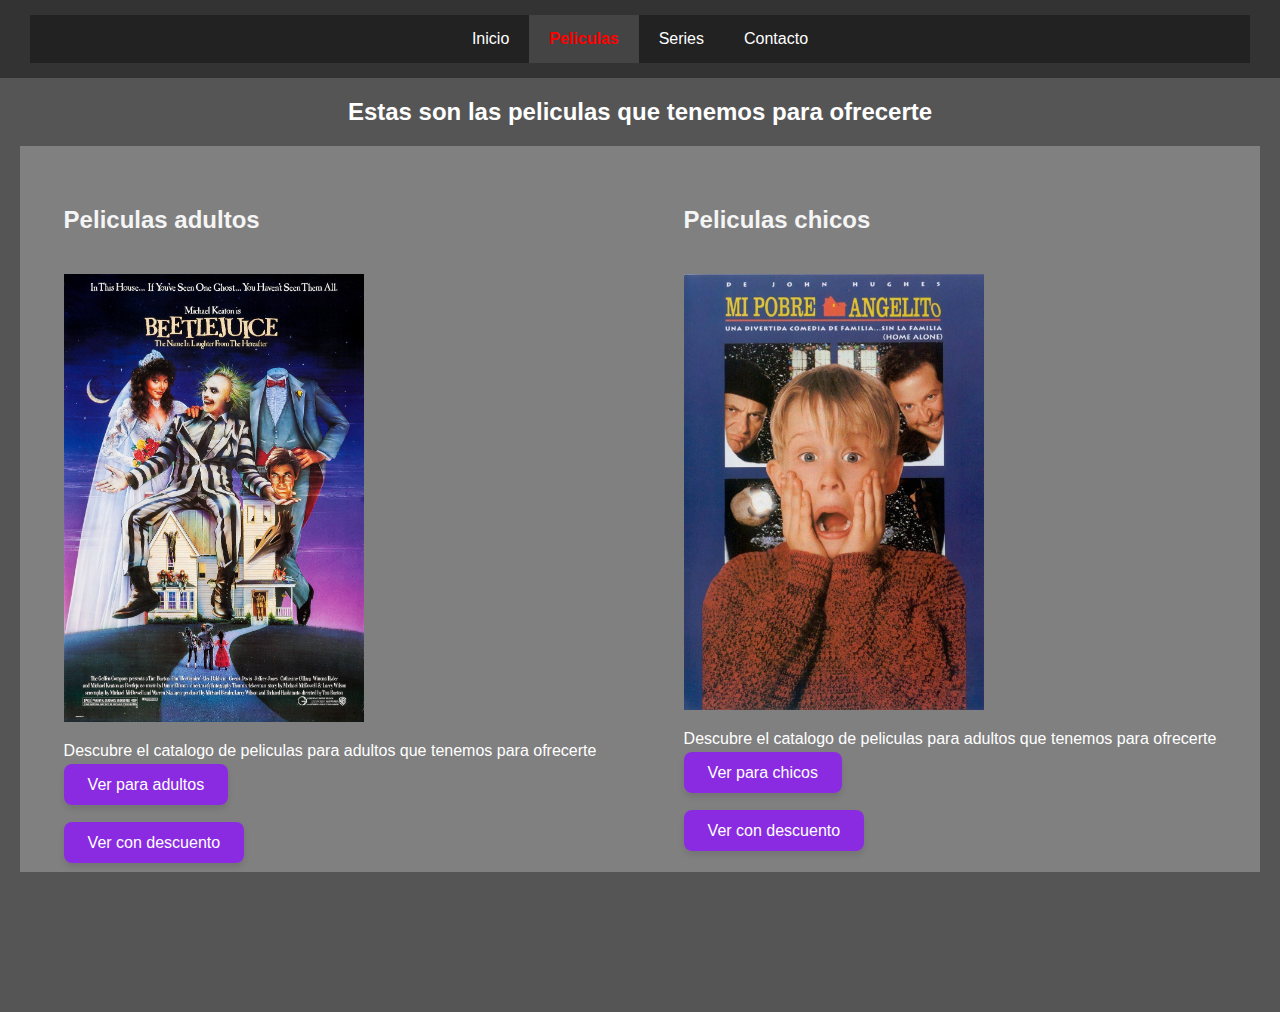
<file: peliculas.html>
<!DOCTYPE html>
<html lang="en">
<head>
    <meta charset="UTF-8">
    <meta name="viewport" content="width=device-width, initial-scale=1.0">
    <link rel="stylesheet" href="css/estilos.css">



    <title>Sitio web de peliculas y series</title>

</head>
<body>

    <nav>
        <ul class="nav-menu">
          <li><a href="index.html">Inicio</a></li>
          <li><a class="elegida" href="peliculas.html">Peliculas</a></li>
          <li><a href="series.html">Series</a></li>
          <li><a href="contacto.html">Contacto</a></li>
        </ul>
      </nav>



 
<div class="fondo-pelis">

        <h2 class="titulo-peliculas">Estas son las peliculas que tenemos para ofrecerte</h2>

          <div class="botonespeliculas"> 


          

<div class="bloque_peli">
<h5 class="catalogo">Peliculas adultos</h5>

 <img class="card-imagen" src="Imagenes/peliculas/bettlejuice.jpg" width="300px"/>

<p>Descubre el catalogo  de peliculas para adultos que tenemos para ofrecerte </p>

<a href="#pelicula" id="miBoton" class="button" onclick="mostrarPeliculasgrandes();">Ver para adultos</a>


<div class="espaciocondescuento">

<a href="#pelicula" id="miBotoncondescuento" class="button" onclick="mostrarPeliculasGrandesConDescuento();">Ver con descuento</a>

</div>

</div>      


<div class="bloque_peli">
<h5 class="catalogo">Peliculas chicos</h5>

 <img class="card-imagen" src="Imagenes/peliculas/mipobreangelito.jpg" width="300px"/>


<p>Descubre el catalogo  de peliculas para adultos que tenemos para ofrecerte</p>

              <a href="#pelicula" id="miBoton" class="button" onclick="mostrarPeliculaschicos()">Ver para chicos</a>
<div class="espaciocondescuento">
              <a href="#pelicula" class="button" onclick="mostrarPeliculaschicoscondescuento();">Ver con descuento</a>
</div>


</div> 

          </div>


        </div>

<div id="pelicula" class="peliculas-grid">



</div>


  
<div id="CarritoCompras" class="peliculas-grid">



</div>

<script src="js/script_peliculas.js"></script>

</body>
</html>
</file>
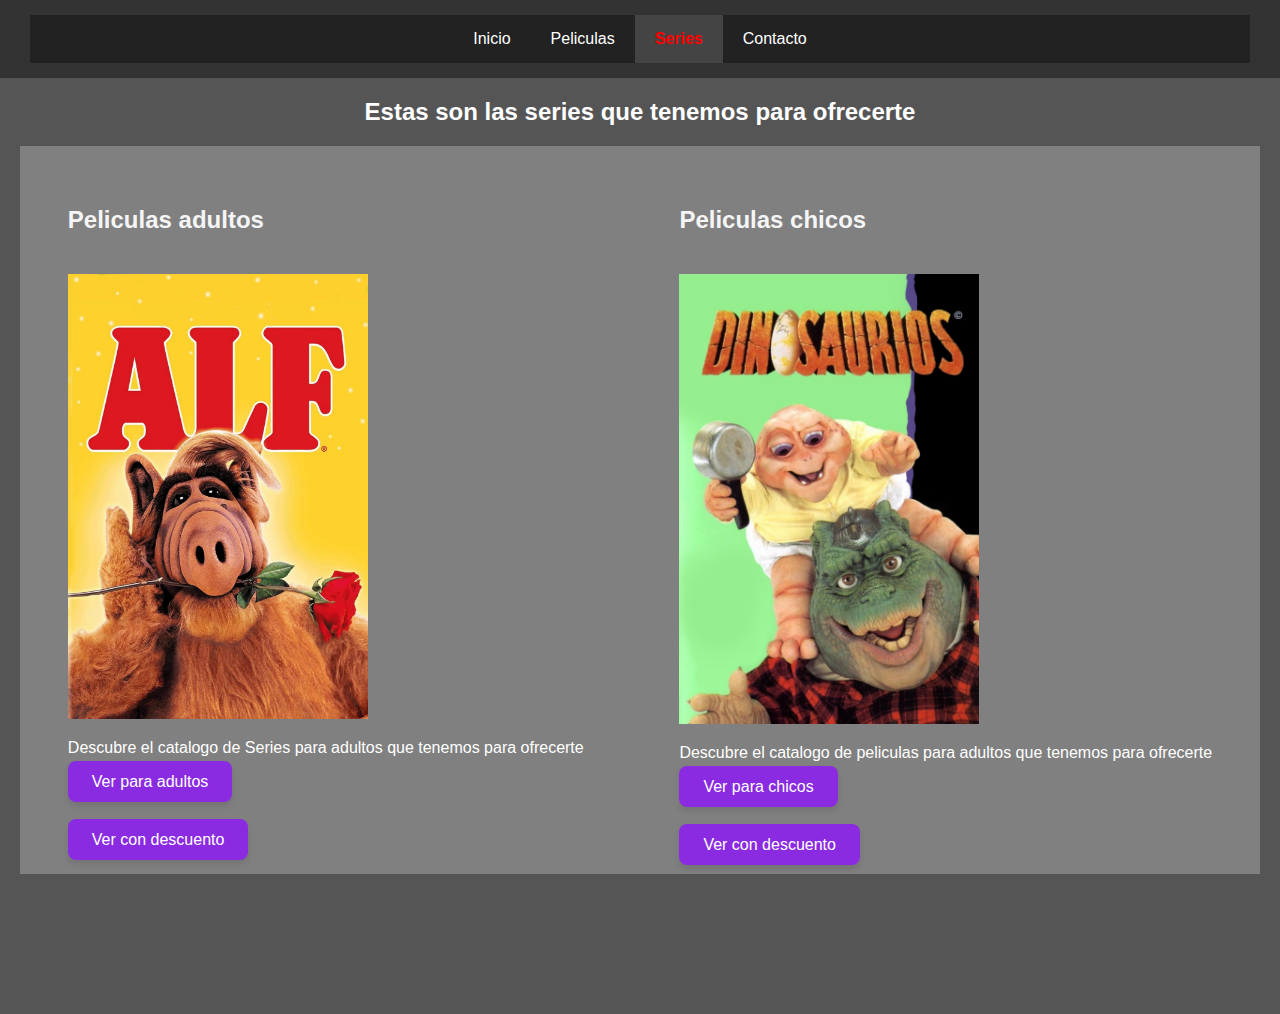
<file: series.html>
<!DOCTYPE html>
<html lang="en">
<head>
    <meta charset="UTF-8">
    <meta name="viewport" content="width=device-width, initial-scale=1.0">
    <link rel="stylesheet" href="css/estilos.css">



    <title>Sitio web de peliculas y series</title>

</head>
<body>

    <nav>
        <ul class="nav-menu">
          <li><a href="index.html">Inicio</a></li>
          <li><a  href="peliculas.html">Peliculas</a></li>
          <li><a class="elegida" href="series.html">Series</a></li>
          <li><a href="contacto.html">Contacto</a></li>
        </ul>
      </nav>



 
<div class="fondo-pelis">

        <h2 class="titulo-peliculas">Estas son las series que tenemos para ofrecerte</h2>

          <div class="botonespeliculas"> 


          

<div class="bloque_peli">
<h5 class="catalogo">Peliculas adultos</h5>

 <img class="card-imagen" src="Imagenes/series/alf.jpg" width="300px"/>

<p>Descubre el catalogo  de Series para adultos que tenemos para ofrecerte </p>

<a href="#pelicula" id="miBoton" class="button" onclick="mostrarSeriesgrandes();">Ver para adultos</a>


<div class="espaciocondescuento">

<a href="#pelicula" id="miBotoncondescuento" class="button" onclick="mostrarSeriesGrandesConDescuento();">Ver con descuento</a>

</div>

</div>      



<div class="bloque_peli">
<h5 class="catalogo">Peliculas chicos</h5>

 <img class="card-imagen" src="Imagenes/series/dinosaurios.jpg" width="300px"/>


<p>Descubre el catalogo  de peliculas para adultos que tenemos para ofrecerte</p>

              <a href="#pelicula" class="button" onclick="mostrarSerieschicos()">Ver para chicos</a>
<div class="espaciocondescuento">
              <a href="#pelicula" class="button" onclick="mostrarSerieschicoscondescuento();">Ver con descuento</a>
</div>


</div> 

          </div>


        </div>

<div id="pelicula" class="peliculas-grid">



</div>


  
<div id="CarritoCompras" class="peliculas-grid">



</div>

<script src="js/script_series.js"></script>

</body>
</html>
</file>
<file: css/estilos.css>
body {
    margin: 0;
    font-family: Arial, sans-serif;
    background-color: #555 !important

  }

  .titulo-home
  {
    color:white;
    font-size: 46px;
    font-family:Arial, Helvetica, sans-serif
  }
  
    .subtitulo-home
  {
    color:white;
    font-weight:700;
background-color: black;    
margin:30px;
padding:20px
  }

  p {

    color: white
  }

  h2
  {

    color: white;
    font-size:24px
  }

    h5
  {

    color: white;
    font-size:14px
  }

  

/* Nav */

  nav {
    background-color: #333;
    padding: 15px 30px;
  }

  .elegida{
    color:red !important;
    font-weight: 900;
  }

  .nav-menu {
    display: flex;
    justify-content: space-between; /* separa los elementos */
    list-style: none;
    margin: 0;
    padding: 0;
  }

  .nav-menu li {
    color: white;
  }

  .nav-menu a {
    color: white;
    text-decoration: none;
    padding: 8px 12px;
    display: block;
    transition: background 0.3s;
  }

  .nav-menu a:hover {
    background-color: #555;
  }

  nav ul.nav-menu {
  display: flex;
  flex-wrap: wrap;
  justify-content: center;
  list-style: none;
  padding: 0;
  margin: 0;
  background-color: #222;
}

nav ul.nav-menu li a {
  display: block;
  padding: 15px 20px;
  color: white;
  text-decoration: none;
}

nav ul.nav-menu li a:hover,
nav ul.nav-menu li a.elegida {
  background-color: #444;
}

/* Botones */


  .button {
  background-color: blueviolet; /* Verde */
  color: white;
  padding: 12px 24px;
  border: none;
  border-radius: 8px;
  font-size: 16px;
  cursor: pointer;
  box-shadow: 0 4px 6px rgba(0, 0, 0, 0.1);
  transition: all 0.3s ease;
  font-family: Arial, sans-serif;
  text-decoration: none;
}

.button:hover {
  background-color: #45a049;
  transform: scale(1.05);
  box-shadow: 0 6px 12px rgba(0, 0, 0, 0.2);
}

.button:active {
  transform: scale(0.98);
  background-color: #3e8e41;
}

/* Footer */



footer {
     display: flex;
    gap: 20px;
    align-items: flex-start;
    padding: 20px;
    flex-wrap: nowrap;
    flex-direction: row;
    align-content: flex-start;
    justify-content: flex-start;
}

.footer-column1
{
  width:30%
}

.footer-column2
{
  width:40%
}

.footer-column3

{
  width:10%
}

.titulo-footer
{
  color:white;
  font-size:18px;
}

 .social-section {
      display: flex;
      justify-content: center;
      gap: 10px;
      padding: 10px;
      background-color: #f5f5f5;
    }

    .social-section a svg {
      width: 20px;
      height: 20px;
      fill: #333;
      transition: fill 0.3s ease;
    }

    .social-section a:hover svg {
      fill: #007bff;
    }

    /*clases home*/

    .column-home {text-align:center;

    }

    .column-home-flex{
      display:flex;
      flex-direction:grid;
      justify-content: space-evenly;

    }

    .column-home-flex-1
    {
      width:40%
    }

    .column-home-flex-2
    {
      width:40%
    }

    .boton-home
    {
      text-align:center;
      margin:20px
    }

   .titulo-pelis
   {
    color:white
   }

      .titulo-series
   {
    color:white
   }

  .hover-pelicula {
transition: box-shadow 0.3s ease;
  display: block; 
  border-radius: 20px; }

.hover-pelicula:hover {
  box-shadow: 0 4px 100px rgba(128, 0, 128, 7.5); 
}


  .hover-serie {
transition: box-shadow 0.3s ease;
  display: block; 
  border-radius: 20px; }

.hover-serie:hover {
  box-shadow: 0 4px 120px rgba(0, 128, 0, 0.5); 
   }


    /*clases peliculas y series*/

    
    .column-pelis-flex{
      display:flex;
      flex-direction:row;
      justify-content: space-evenly;
      background-color:lightgray;
      margin:20px;
      padding-top:20px


    }

.card-titulo

{
  color: white !important
}

.card-parrafo
{
  color: white !important
}

.puntaje
{
    color: white !important


}



.fondo-pelis {
  background-color:#555;
  margin:10px;

}



    .titulo-peliculas {

      color:white;
      text-align:center
      }
    
      .column-pelis-flex-1
    {
      width:10%;
      border:#333;
    }

    .column-pelis-flex-2
    {
      width:10%;
            border:#333

    }

    .botonespeliculas {

    display: flex;
    justify-content: space-around;
    gap: initial;
    background-color: gray;
    align-content: space-around;
    color:white;
    margin:10px
}

.bloque_peli {
  margin:20px;
}


.peliculas-grid {
  display: grid;
  grid-template-columns: repeat(3, 2fr); 
  gap: 40px;
  padding: 30px;
  margin: 40px;
  align-content: space-evenly;
  justify-content: start;
}

.espaciocondescuento{
  margin-top:40px
}

.catalogo
{color:whitesmoke;
  font-family:'Franklin Gothic Medium', 'Arial Narrow', Arial, sans-serif;
font-size: 24px;
font-weight: 600;


}



    /*clases contacto*/

    .nombre {
      background-color:white
    }

 


     footer {
    background-color: #333;
  }

  .container-contacto
  {
 display: flex;
  flex-wrap: wrap;
  justify-content: center;
  gap: 4rem;
  }

  .container-contacto-column1

  {
    max-width:350px;
    padding:20px
  }

     .bloque-contacto{
      padding:20px;
      max-width:350px;
      margin-right:40px;
    }

  /* Inputs */
.form-control {
  width: 100%;
  padding: 12px 15px;
  margin-bottom: 16px;
  border: 1px solid #ccc;
  border-radius: 8px;
  font-size: 16px;
}

/* Labels */
.form-label {
  display: block;
  margin-bottom: 6px;
  font-weight: bold;
  color:white
}

/* Textarea */
textarea.form-control {
  resize: vertical;
}

/* Botón */
button[type="submit"] {
  background-color: #007bff;
  color: #fff;
  padding: 12px;
  border: none;
  border-radius: 8px;
  font-size: 16px;
  cursor: pointer;
  transition: background-color 0.2s;
  width: 100%;
}

button[type="submit"]:hover {
  background-color: #0056b3;
}

/* Reseñas */

.reseñas {
  padding: 3rem 1rem;
  background-color: #fafafa;
  text-align: center;
}

.titulo-reseñas {
  font-size: 2rem;
  margin-bottom: 2rem;
  color: #333;
}

.reseñas-container {
  display: flex;
  flex-wrap: wrap;
  justify-content: center;
  gap: 2rem;
}

.reseña-card {
  background: white;
  border-radius: 12px;
  padding: 1.5rem;
  max-width: 300px;
  box-shadow: 0 2px 12px rgba(0,0,0,0.1);
  text-align: center;
  transition: transform 0.3s ease;
}

.reseña-card:hover {
  transform: translateY(-5px);
}

.reseña-card img {
  width: 80px;
  height: 80px;
  border-radius: 50%;
  object-fit: cover;
  margin-bottom: 1rem;
}

.reseña-card h3 {
  margin: 0.5rem 0 0.25rem;
  font-size: 1.1rem;
  color: #111;
}

.reseña-card .estrellas {
  font-size: 1.2rem;
  color: #f5b301;
  margin-bottom: 1rem;
}

.reseña-card p {
  font-size: 0.95rem;
  color: #444;
  line-height: 1.4;
}

    /*Footer*/


  footer {
    display: flex;
    align-items: flex-start;
    padding: 2rem 1rem;
    flex-wrap: nowrap;
    flex-direction: row;
    align-content: flex-start;
    justify-content: flex-start;
    background-color: #333;
  }

  .footer-container {
  display: flex;
  flex-wrap: wrap;
  justify-content: space-between;
  gap: 2rem;
}

.footer-column1,
.footer-column2,
.footer-column3 {
  flex: 1 1 300px;
}

    /*Carrito*/

    #CarritoCompras {
  display: none; 
}

#CarritoCompras {
  max-width: 400px;
  margin: 20px auto;
  background-color: #f9f9f9; 
  border: 1px solid #ccc;
  padding: 20px;
  border-radius: 10px;
  box-shadow: 0 4px 10px rgba(0, 0, 0, 0.1);
  font-family: 'Segoe UI', sans-serif;
}

#CarritoCompras h2 {
  text-align: center;
  margin-bottom: 15px;
  color: #333;
}

.lista-carrito {
  list-style: none;
  padding: 0;
  margin-bottom: 15px;
}

.lista-carrito li {
  display: flex;
  justify-content: space-between;
  align-items: center;
  background: #ffffff;
  padding: 10px;
  margin-bottom: 8px;
  border-radius: 6px;
  border: 1px solid #e0e0e0;
}

.lista-carrito li span {
  flex: 1;
  font-size: 14px;
  color: #444;
}

.lista-carrito button {
  background-color: #e91e63;
  color: white;
  border: none;
  border-radius: 4px;
  padding: 4px 8px;
  margin-left: 5px;
  cursor: pointer;
  transition: background 0.2s ease;
}

.lista-carrito button:hover {
  background-color: #c2185b;
}

.total-carrito, .cantidad-carrito {
  font-weight: bold;
  text-align: right;
  color: #222;
}

.carrito{
  padding-bottom:10px
}

.bloque-carrito-de-compra
{
  background-color: white;
}






    /*Media Queries*/

 @media (max-width: 768px) {

  .column-home-flex {
        display: flex;
        justify-content: center;
        align-content: space-around;
        flex-direction: column;
        flex-wrap: wrap;
        align-items: center;
    }

  .column-home-flex-1 {
    width: 20px;
  }

    .column-home-flex-2 {
    width: 20px;
  }
 }

  @media (max-width: 600px) {
  nav ul.nav-menu {
    flex-direction: column;
    align-items: center;
  }

  .column-home-flex {
    flex-direction: column;
    align-items: center;
  }

  .footer-container {
    flex-direction: column;
    align-items: center;
  }

  iframe {
    height: 250px;
    max-width:350px

  }

  .card-imagen
  {
    max-width:230px
  }



.footer-container {
  display: flex;
  flex-wrap: wrap;
  justify-content: space-between;
  gap: 2rem;
}

.footer-column1,
.footer-column2,
.footer-column3 {
  flex: 1 1 300px;
}


     iframe {
     max-width:600px
   }

/* Redes sociales */
.social-section a {
  margin-right: 15px;
  color: #333;
}

/* Responsive extra */
  nav ul.nav-menu {
    flex-direction: column;
    align-items: center;
  }

  .column-home-flex {
    flex-direction: column;
    align-items: center;
  }

  .footer-container {
    flex-direction: column;
    align-items: center;
  }

  iframe {
    height: 250px;
  }

  .botonespeliculas 
 
    {
      
    display: flex;
    justify-content: space-between;
    gap: inherit;
    background-color: gray;
    align-content: stretch;
    color: white;
    margin: 10px;
    flex-direction: column;
    flex-wrap: nowrap;
    align-items: flex-start;
}

.peliculas-grid {
  display: block;
  grid-template-columns: repeat(3, 2fr);
  gap: 40px;
  padding: 30px;
  margin: 40px;
  align-content: space-evenly;
  justify-content: start;
}

.espaciocarrito { 
margin-top:20px
}
</file>
